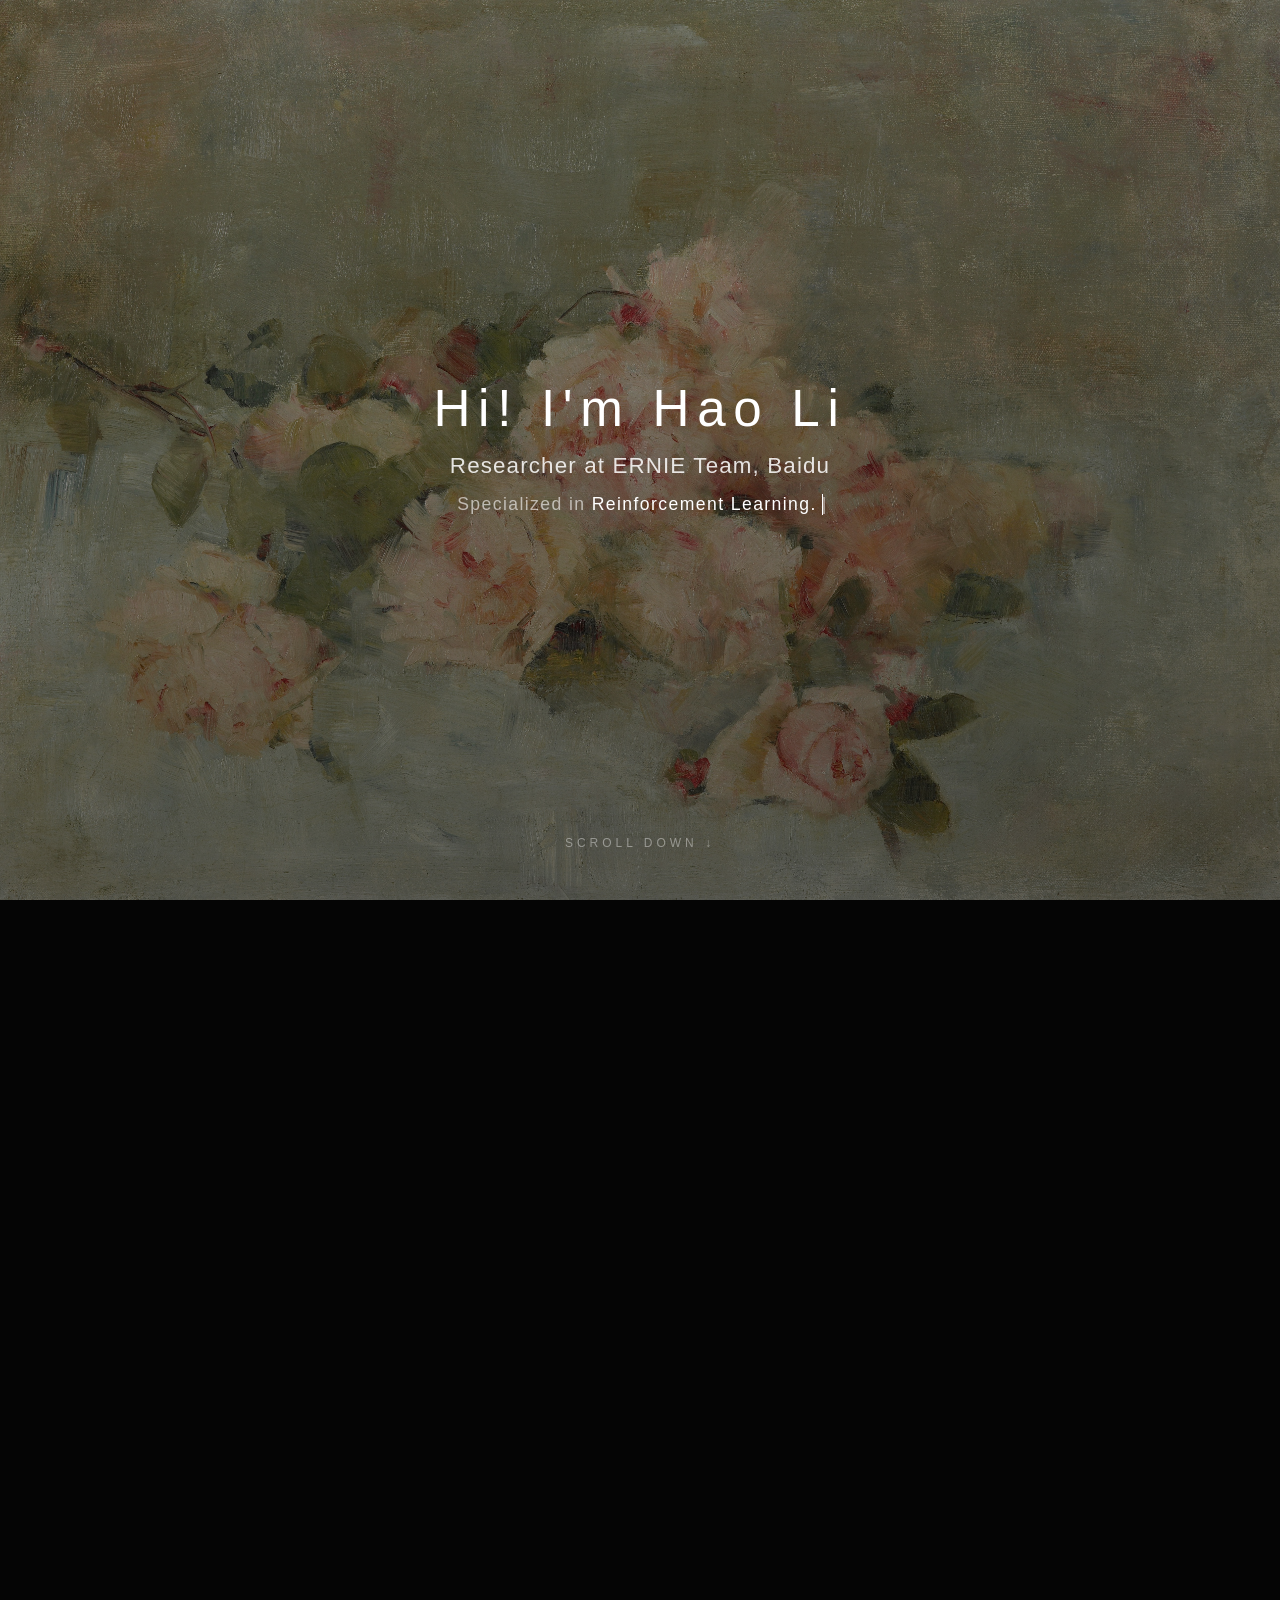
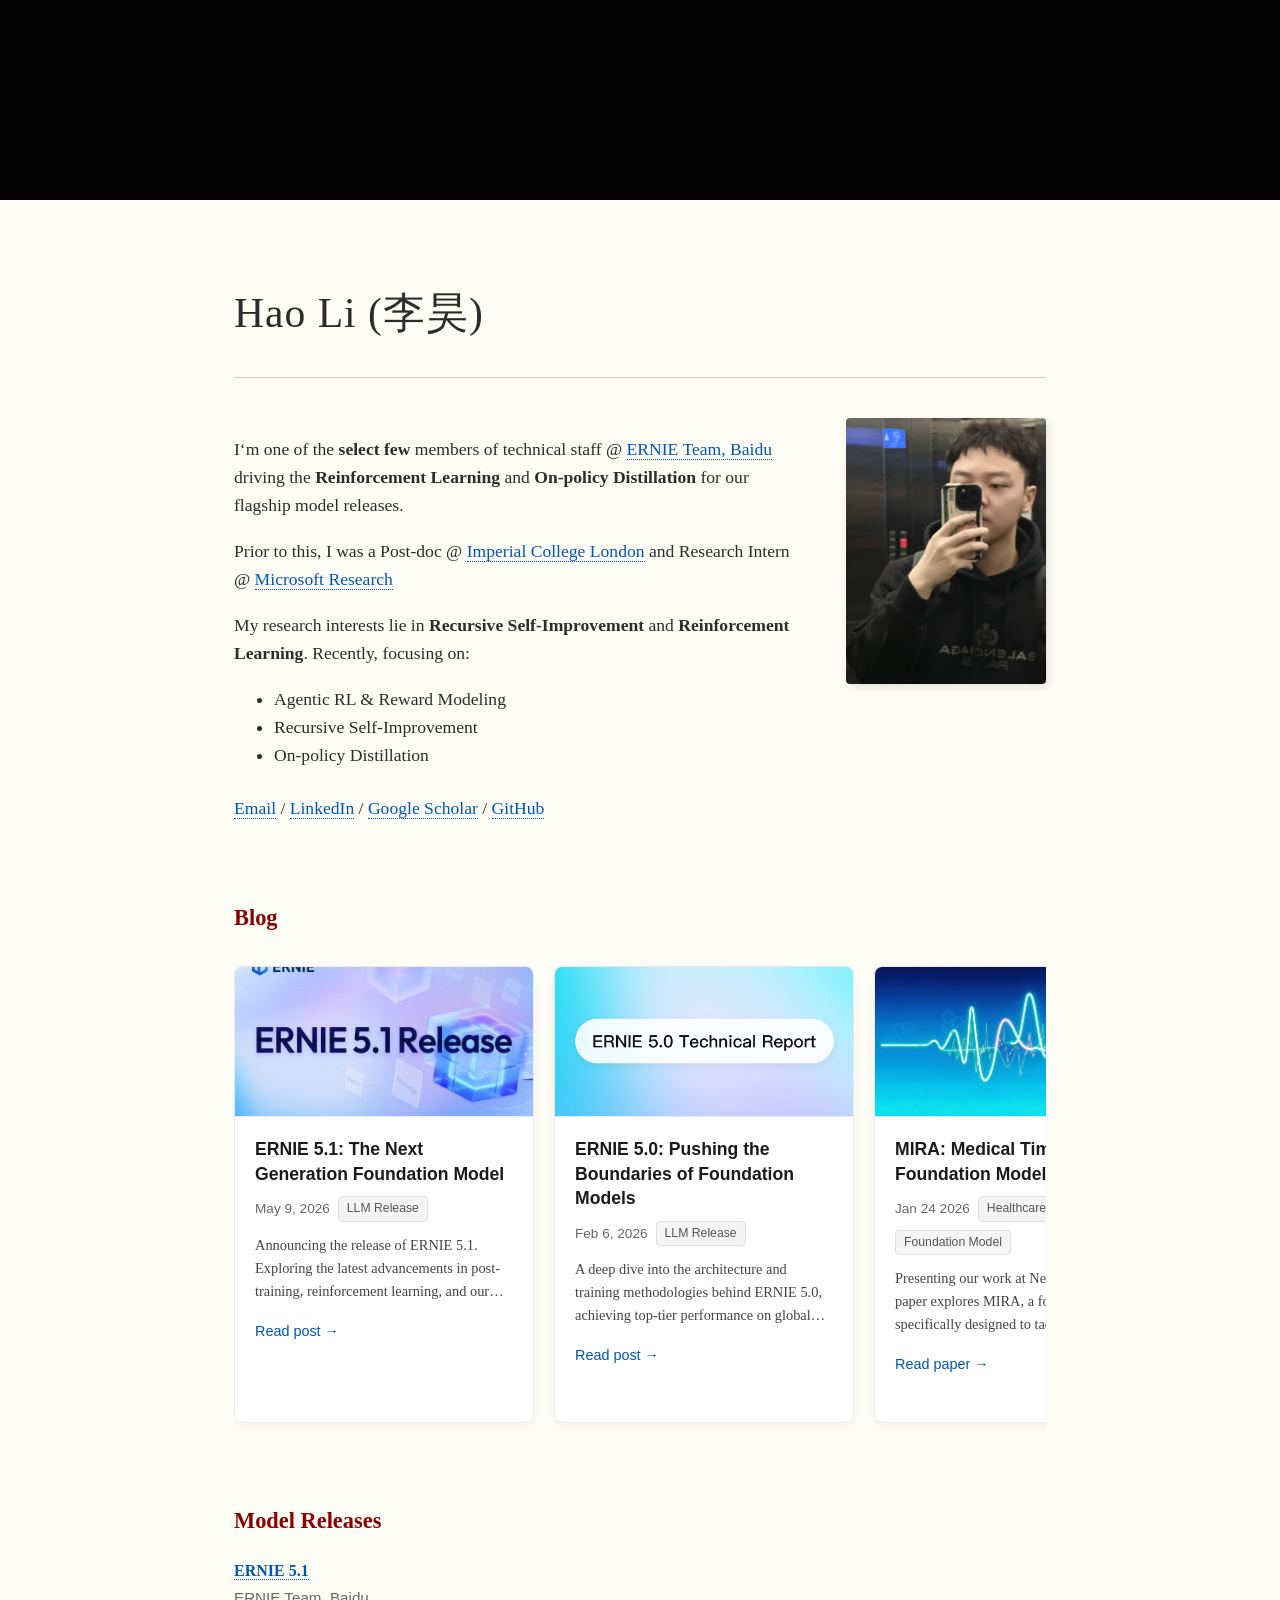
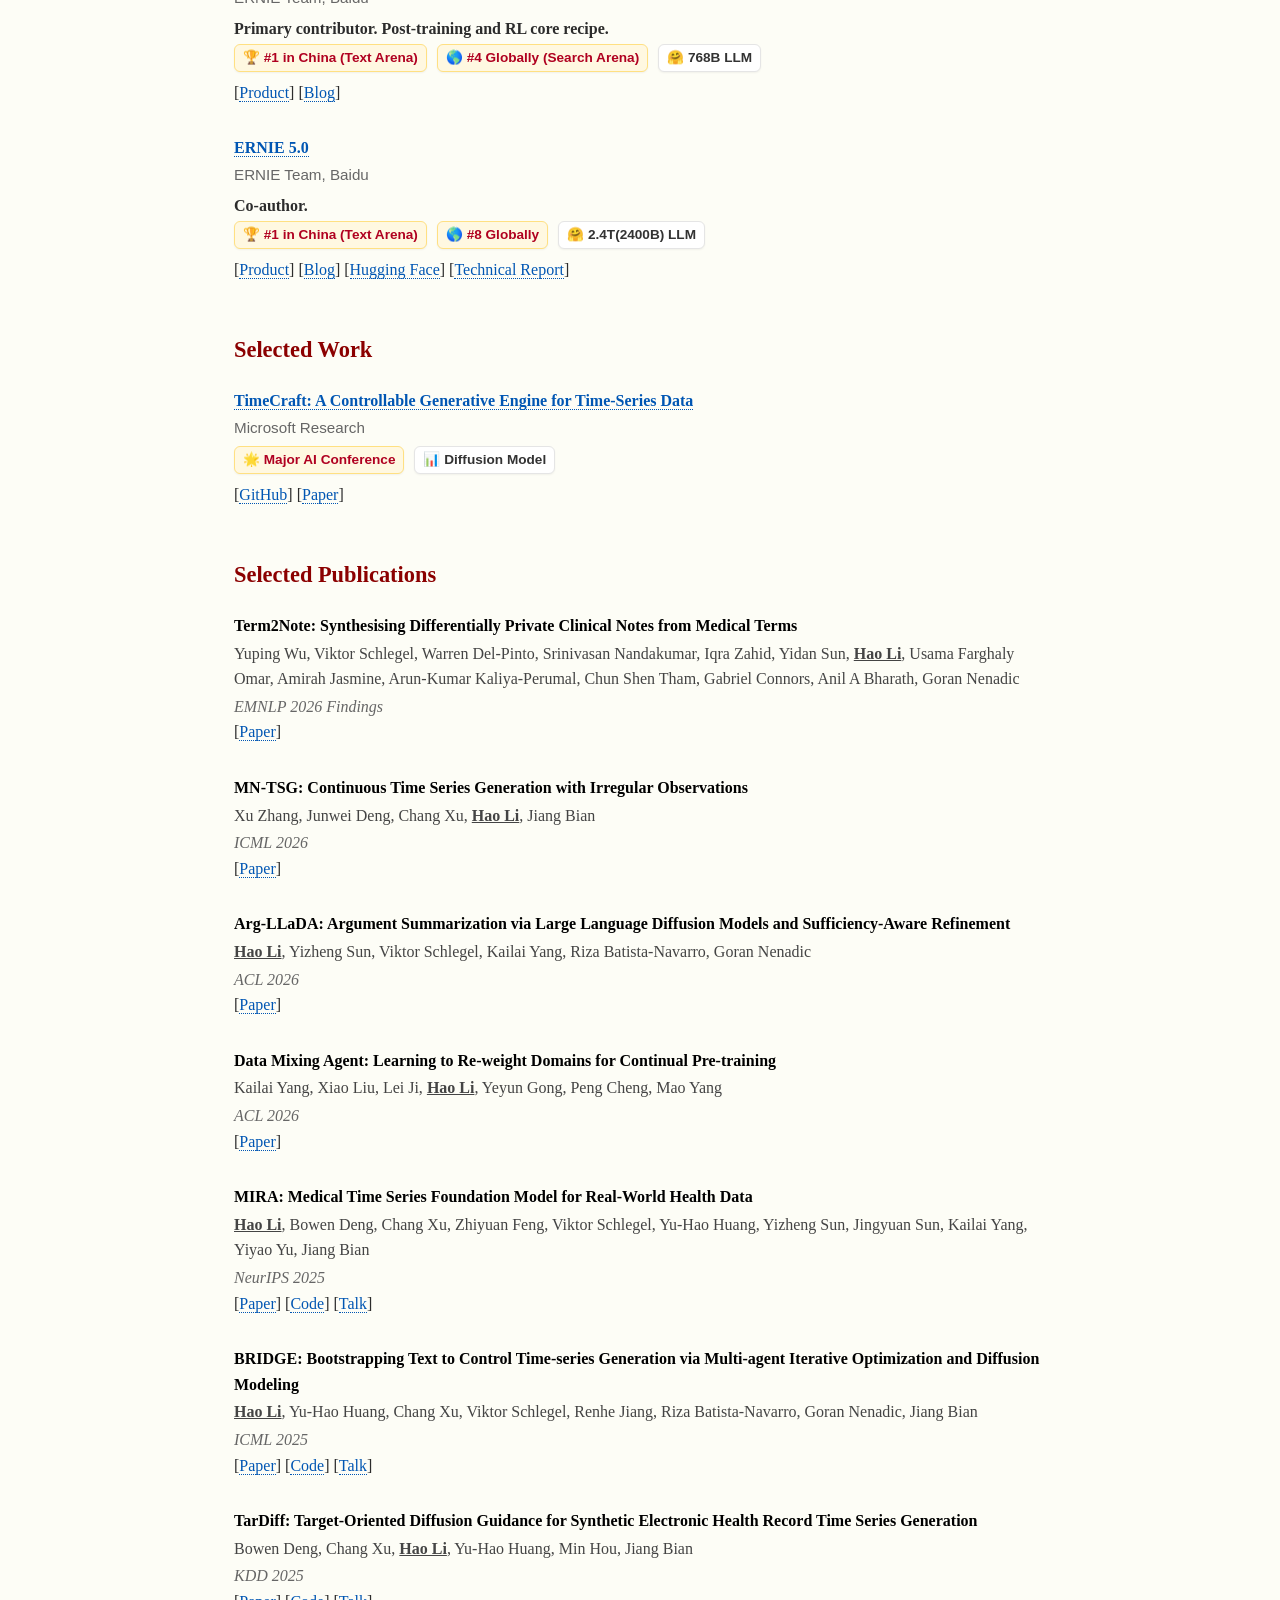
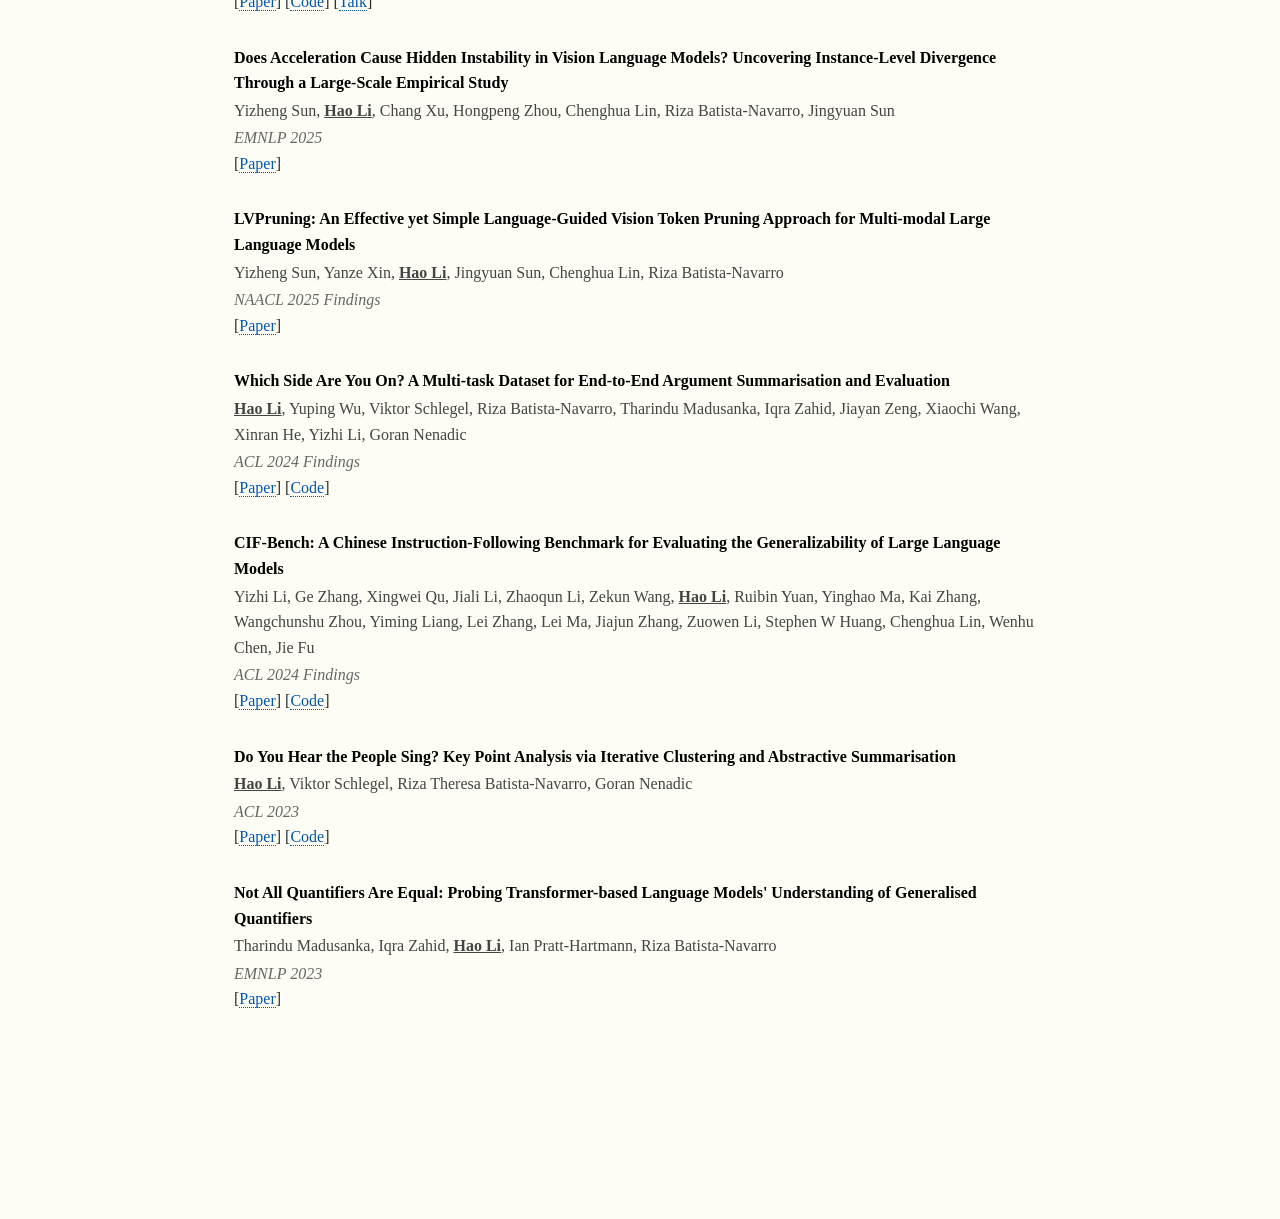
<file: index.html>
<!DOCTYPE html>
<html lang="zh-CN">
<head>
    <meta charset="UTF-8">
    <meta name="viewport" content="width=device-width, initial-scale=1.0">
    <title>Hao Li - Researcher</title>
    
    <style>
        /* =========================================
           1. 全局设计规范 (Inter 现代字体)
           ========================================= */
        * { box-sizing: border-box; }
        
        html, body {
            margin: 0; padding: 0;
            width: 100%;
            background-color: #050505; 
            font-family: 'Inter', -apple-system, BlinkMacSystemFont, "Segoe UI", Roboto, sans-serif;
            scroll-behavior: smooth;
        }

        /* =========================================
           2. 引导页背景 (固定艺术底图)
           ========================================= */
        .art-background {
            position: fixed;
            top: 0; left: 0;
            width: 100vw; height: 100vh;
            /* 👇 核心修复：把 -1 改成 1，确保它在黑色背景之上 */
            z-index: 1; 
            background-image: linear-gradient(rgba(0,0,0,0.3), rgba(0,0,0,0.5)), 
                              url('./attached/museum-of-new-zealand-te-papa-tongarewa-e-3PPyd1U2g-unsplash.jpg');
            background-size: cover;
            background-position: center;
            background-repeat: no-repeat;
        }

        /* =========================================
           3. 引导页文字 (精致居中排版)
           ========================================= */
        #hero {
            height: 100vh;
            width: 100%;
            display: flex;
            flex-direction: column;
            justify-content: center;
            align-items: center;
            text-align: center;
            color: #ffffff;
            position: relative;
            /* 👇 核心修复：文字图层设为 2，确保在画之上 */
            z-index: 2; 
        }

        #hero h1 {
            font-size: clamp(2rem, 5vw, 3.2rem); 
            font-weight: 300;
            letter-spacing: 0.15em;
            margin: 0 0 15px 0;
            text-transform: none;
        }

        .role-text {
            font-size: clamp(1rem, 2vw, 1.4rem);
            color: rgba(255, 255, 255, 0.85);
            margin-bottom: 15px;
            font-weight: 300;
            letter-spacing: 0.05em;
        }

        .subtitle-container {
            font-size: clamp(0.9rem, 1.8vw, 1.1rem);
            color: rgba(255, 255, 255, 0.6);
            font-weight: 300;
            height: 1.5em;
            letter-spacing: 0.08em;
        }

        #typewriter-text {
            color: #fff;
            font-weight: 500;
        }

        .cursor {
            display: inline-block;
            width: 1px;
            background-color: #fff;
            margin-left: 5px;
            animation: blink 0.8s infinite;
        }

        @keyframes blink { 50% { opacity: 0; } }

        .scroll-indicator {
            position: absolute;
            bottom: 50px;
            left: 50%;
            transform: translateX(-50%);
            color: rgba(255, 255, 255, 0.4);
            font-size: 0.75rem;
            letter-spacing: 4px;
            text-transform: uppercase;
            animation: bounce 2s infinite;
        }

        @keyframes bounce {
            0%, 20%, 50%, 80%, 100% { transform: translate(-50%, 0); }
            40% { transform: translate(-50%, -10px); }
            60% { transform: translate(-50%, -5px); }
        }

        /* =========================================
           4. 全量学术内容层 (回归经典 Georgia 字体)
           ========================================= */
        #scroll-placeholder { height: 100vh; }

        #main-content {
            position: relative;
            /* 👇 保持 10，往下滑时完美盖住下面的 1 和 2 */
            z-index: 10;
            background-color: #fdfdf6; 
            min-height: 100vh;
            box-shadow: 0 -15px 40px rgba(0,0,0,0.15);
        }

        .content-inner {
            font-family: 'Georgia', 'Times New Roman', Times, serif;
            color: #2c2c2c;
            line-height: 1.6;
            max-width: 860px; 
            margin: 0 auto; 
            padding: 80px 24px 100px 24px; 
        }

        .content-inner a {
            color: #0056b3; 
            text-decoration: none;
            border-bottom: 1px dotted #0056b3;
        }
        .content-inner a:hover { border-bottom: 1px solid #0056b3; }

        .name-header { margin-bottom: 30px; }
        .name-header h1 {
            font-size: 2.6em;
            font-weight: normal;
            margin: 0;
            letter-spacing: 1px;
        }

        .separator {
            border: 0;
            height: 1px;
            background-color: #ccc;
            margin-bottom: 40px;
        }

        .bio-container {
            display: flex;
            align-items: flex-start;
            gap: 50px;
            margin-bottom: 60px;
        }

        .bio-text { flex: 1; font-size: 1.1em; }
        .profile-photo {
            width: 200px; height: auto; border-radius: 4px;
            box-shadow: 3px 3px 8px rgba(0,0,0,0.1); flex-shrink: 0;
        }

        @media (max-width: 768px) {
            .bio-container { flex-direction: column-reverse; align-items: center; text-align: center; }
            .profile-photo { margin-bottom: 20px; width: 160px; }
        }

        .content-inner h2 {
            font-size: 1.4em; font-weight: bold; margin-top: 50px;
            margin-bottom: 20px; color: #8b0000; 
        }

        .work-institution { font-size: 0.95em; color: #666; margin-top: 2px; margin-bottom: 6px; font-family: 'Inter', sans-serif; }
        .stat-badge {
            display: inline-block; padding: 2px 8px; margin-right: 6px; margin-bottom: 4px;
            font-size: 0.85em; font-weight: 600; color: #333; background-color: #fff;
            border: 1px solid #e5e5e5; border-radius: 6px; box-shadow: 0 1px 2px rgba(0,0,0,0.05); 
            font-family: 'Inter', sans-serif;
        }
        .badge-highlight { background-color: #fff8e1; border-color: #ffe082; color: #b00020; }
        .badge-blue { background-color: #f0f7ff; border-color: #cce5ff; color: #004085; }
        .badge-green { background-color: #e6f4ea; border-color: #ceead6; color: #137333; }

        .icon-svg { width: 14px; height: 14px; fill: currentColor; vertical-align: -2px; margin-right: 4px; }
        .paper { margin-bottom: 30px; }
        .paper-title { font-weight: bold; color: #000; }
        .paper-authors { color: #444; margin-top: 2px; }
        .paper-venue { font-style: italic; color: #666; margin-top: 2px; }
        .me { text-decoration: underline; font-weight: 600; }

        /* =========================================
           5. 博客卡片区设计规范 (横向滑动)
           ========================================= */
        .blog-carousel {
            display: flex;
            overflow-x: auto;
            gap: 20px;
            padding: 10px 0 30px 0;
            /* 开启滚动吸附，滑动更平滑 */
            scroll-snap-type: x mandatory;
            /* 隐藏滚动条但保留功能 (Chrome/Safari/Edge) */
            -ms-overflow-style: none; 
            scrollbar-width: none; 
        }
        .blog-carousel::-webkit-scrollbar {
            display: none; 
        }

        .blog-card {
            /* 每张卡片固定宽度，保证能露出版边提示可滑动 */
            flex: 0 0 300px; 
            scroll-snap-align: start;
            border: 1px solid #eaeaea;
            border-radius: 8px;
            background: #fff;
            overflow: hidden;
            box-shadow: 0 4px 12px rgba(0,0,0,0.04);
            transition: transform 0.2s ease, box-shadow 0.2s ease;
            display: flex;
            flex-direction: column;
        }
        .blog-card:hover {
            transform: translateY(-5px);
            box-shadow: 0 8px 24px rgba(0,0,0,0.08);
        }

        .blog-card-image {
            width: 100%;
            height: 150px;
            object-fit: cover;
            border-bottom: 1px solid #eaeaea;
            background-color: #f5f5f5; /* 图片未加载时的底色 */
        }

        .blog-card-content {
            padding: 20px;
            flex-grow: 1;
            display: flex;
            flex-direction: column;
        }

        .blog-card-title {
            font-size: 1.1em;
            font-weight: bold;
            margin: 0 0 10px 0;
            line-height: 1.4;
            font-family: 'Inter', sans-serif;
        }
        
        /* 覆盖全局 a 标签的下划线样式 */
        .content-inner .blog-card-title a {
            color: #1a1a1a;
            border-bottom: none;
            text-decoration: none;
        }
        .content-inner .blog-card-title a:hover {
            color: #0056b3;
        }

        .blog-meta {
            color: #666;
            font-size: 0.85em;
            margin-bottom: 12px;
            font-family: 'Inter', sans-serif;
            display: flex;
            align-items: center;
            flex-wrap: wrap;
            gap: 8px;
        }

        .blog-tag {
            display: inline-block;
            padding: 2px 8px;
            background-color: #f5f5f5;
            border: 1px solid #e0e0e0;
            border-radius: 4px;
            color: #555;
            font-size: 0.9em;
        }

        .blog-card-excerpt {
            color: #444;
            font-size: 0.9em;
            line-height: 1.6;
            margin-bottom: 15px;
            /* 限制摘要行数为3行，多出部分显示省略号 */
            display: -webkit-box;
            -webkit-line-clamp: 3; 
            -webkit-box-orient: vertical;
            overflow: hidden;
        }
        
        .blog-read-more a {
            margin-top: auto;
            font-size: 0.9em;
            font-family: 'Inter', sans-serif;
            font-weight: 500;
            border-bottom: none !important;
        }
        
        @media (max-width: 768px) {
            .blog-card {
                flex: 0 0 260px; /* 移动端卡片稍微变窄 */
            }
        }
    </style>
</head>
<body>

    <div class="art-background"></div>

    <section id="hero">
        <h1>Hi! I'm Hao Li</h1>
        <div class="role-text">Researcher at ERNIE Team, Baidu</div>
        <div class="subtitle-container">
            Specialized in <span id="typewriter-text"></span><span class="cursor">|</span>
        </div>
        <div class="scroll-indicator">Scroll Down ↓</div>
    </section>

    <div id="scroll-placeholder"></div>

    <section id="main-content">
        <div class="content-inner">
            
            <div class="name-header"><h1>Hao Li (李昊)</h1></div>
            <hr class="separator">

            <div class="bio-container">
                <div class="bio-text">
                    <p style="margin-top: 0;"><p>I‘m one of the <b>select few</b> members of technical staff @ <a href="https://ernie.baidu.com/">ERNIE Team, Baidu</a> driving the <b>Reinforcement Learning</b> and <b>On-policy Distillation</b> for our flagship model releases.</p>
                    <p>Prior to this, I was a Post-doc @ <a href="https://www.imperial.ac.uk/">Imperial College London</a> and Research Intern @ <a href="https://www.microsoft.com/en-us/research/lab/microsoft-research-asia-zh-cn/">Microsoft Research</a></p>
                    <p>My research interests lie in <b>Recursive Self-Improvement</b> and <b>Reinforcement Learning</b>. Recently, focusing on:</p>
                    <ul><li>Agentic RL & Reward Modeling</li><li>Recursive Self-Improvement</li><li>On-policy Distillation</li></ul>
                    <p style="margin-top: 25px;">
                        <a href="mailto:lihao950220@hotmail.com">Email</a> / <a href="https://www.linkedin.com/in/haoli-harry/">LinkedIn</a> / 
                        <a href="https://scholar.google.com/citations?user=yZjmYegAAAAJ&hl=en">Google Scholar</a> / <a href="https://github.com/HaoBytes">GitHub</a>
                    </p>
                </div>
                <img src="attached/myself.jpg" alt="My Photo" class="profile-photo">
            </div>

            <h2>Blog</h2>
            
            <div class="blog-carousel">
                <div class="blog-card">
                    <img src="attached/images/eb5.1_cover.png" alt="ERNIE 5.1 Release" class="blog-card-image">
                    <div class="blog-card-content">
                        <h3 class="blog-card-title">
                            <a href="https://yiyan.baidu.com/blog/posts/ernie-5.1-0508-release/" target="_blank">ERNIE 5.1: The Next Generation Foundation Model</a>
                        </h3>
                        <div class="blog-meta">
                            <span>May 9, 2026</span>
                            <span class="blog-tag">LLM Release</span>
                        </div>
                        <div class="blog-card-excerpt">
                            Announcing the release of ERNIE 5.1. Exploring the latest advancements in post-training, reinforcement learning, and our continued scaling efforts.
                        </div>
                        <div class="blog-read-more">
                            <a href="https://yiyan.baidu.com/blog/posts/ernie-5.1-0508-release/" target="_blank">Read post →</a>
                        </div>
                    </div>
                </div>

                <div class="blog-card">
                    <img src="attached/images/eb5_cover.png" alt="ERNIE 5.0 Post" class="blog-card-image">
                    <div class="blog-card-content">
                        <h3 class="blog-card-title">
                            <a href="https://yiyan.baidu.com/blog/posts/ernie5.0/" target="_blank">ERNIE 5.0: Pushing the Boundaries of Foundation Models</a>
                        </h3>
                        <div class="blog-meta">
                            <span>Feb 6, 2026</span>
                            <span class="blog-tag">LLM Release</span>
                        </div>
                        <div class="blog-card-excerpt">
                            A deep dive into the architecture and training methodologies behind ERNIE 5.0, achieving top-tier performance on global benchmarks through advanced reinforcement learning techniques.
                        </div>
                        <div class="blog-read-more">
                            <a href="https://yiyan.baidu.com/blog/posts/ernie5.0/" target="_blank">Read post →</a>
                        </div>
                    </div>
                </div>

                <div class="blog-card">
                    <img src="attached/images/mira_cover.jpg" alt="MIRA Paper" class="blog-card-image">
                    <div class="blog-card-content">
                        <h3 class="blog-card-title">
                            <a href="https://proceedings.neurips.cc/paper_files/paper/2025/hash/8e12ba543adc673da5b89c9311fcf72c-Abstract-Conference.html" target="_blank">MIRA: Medical Time Series Foundation Model</a>
                        </h3>
                        <div class="blog-meta">
                            <span>Jan 24 2026</span>
                            <span class="blog-tag">Healthcare AI</span>
                            <span class="blog-tag">Foundation Model</span>
                        </div>
                        <div class="blog-card-excerpt">
                            Presenting our work at NeurIPS 2025. This paper explores MIRA, a foundation model specifically designed to tackle the complexities of real-world medical time-series data and electronic health records.
                        </div>
                        <div class="blog-read-more">
                            <a href="https://proceedings.neurips.cc/paper_files/paper/2025/hash/8e12ba543adc673da5b89c9311fcf72c-Abstract-Conference.html" target="_blank">Read paper →</a>
                        </div>
                    </div>
                </div>

                <div class="blog-card">
                    <img src="attached/images/timecraft_cover.png" alt="TimeCraft Article" class="blog-card-image">
                    <div class="blog-card-content">
                        <h3 class="blog-card-title">
                            <a href="https://www.microsoft.com/en-us/research/articles/timecraft-a-universal-framework-for-time-series-generation/" target="_blank">TimeCraft: A Universal Framework for Time-Series Generation</a>
                        </h3>
                        <div class="blog-meta">
                            <span>Aug 4 2025</span>
                            <span class="blog-tag">Time-Series</span>
                            <span class="blog-tag">Generative AI</span>
                        </div>
                        <div class="blog-card-excerpt">
                            Introducing TimeCraft, a controllable generative engine for universal time-series data. Exploring the core architecture and its impact on modeling real-world sequential data.
                        </div>
                        <div class="blog-read-more">
                            <a href="https://www.microsoft.com/en-us/research/articles/timecraft-a-universal-framework-for-time-series-generation/" target="_blank">Read article →</a>
                        </div>
                    </div>
                </div>

            </div>

            <h2>Model Releases</h2>
            <div class="paper">
                <div class="paper-title"><a href="https://yiyan.baidu.com/blog/posts/ernie-5.1-0508-release/">ERNIE 5.1</a></div>
                <div class="work-institution">ERNIE Team, Baidu</div>
                <div><strong>Primary contributor. Post-training and RL core recipe.</strong> </div>
                <div style="margin-top: 2px;">
                    <span class="stat-badge badge-highlight">🏆 #1 in China (Text Arena)</span>
                    <span class="stat-badge badge-highlight">🌎 #4 Globally (Search Arena)</span>
                    <span class="stat-badge">🤗 768B LLM</span>
                </div>
                <div style="margin-top: 4px;">
                    [<a href="https://yiyan.baidu.com">Product</a>] [<a href="https://yiyan.baidu.com/blog/posts/ernie-5.1-0508-release/">Blog</a>]
                </div>
            </div>
            
            <div class="paper">
                <div class="paper-title"><a href="https://ernie.baidu.com/blog/posts/ernie-5.0-0110-release-on-lmarena/">ERNIE 5.0</a></div>
                <div class="work-institution">ERNIE Team, Baidu</div>
                <div><strong>Co-author.</strong> </div>
                <div style="margin-top: 2px;">
                    <span class="stat-badge badge-highlight">🏆 #1 in China (Text Arena) </span>
                    <span class="stat-badge badge-highlight">🌎 #8 Globally</span>
                    <span class="stat-badge">🤗 2.4T(2400B) LLM</span>
                </div>
                <div style="margin-top: 4px;">
                    [<a href="https://ernie.baidu.com/">Product</a>] [<a href="https://ernie.baidu.com/blog/posts/ernie-5.0-0110-release-on-lmarena/">Blog</a>] [<a href="https://huggingface.co/papers/2602.04705">Hugging Face</a>] [<a href="https://www.arxiv.org/pdf/2602.04705">Technical Report</a>]
                </div>
            </div>
            
            <h2>Selected Work</h2>
            
            <div class="paper">
                <div class="paper-title"><a href="https://github.com/microsoft/TimeCraft">TimeCraft: A Controllable Generative Engine for Time-Series Data</a></div>
                <div class="work-institution">Microsoft Research</div>
                <div style="margin-top: 2px;">
                    <span class="stat-badge badge-highlight">🌟 Major AI Conference</span>
                    <span class="stat-badge">📊 Diffusion Model</span>
                </div>
                <div style="margin-top: 4px;">
                    [<a href="#">GitHub</a>] [<a href="#">Paper</a>]
                </div>
            </div>

            <h2>Selected Publications</h2>

            <div class="paper">
                <div class="paper-title">Term2Note: Synthesising Differentially Private Clinical Notes from Medical Terms</div>
                <div class="paper-authors">Yuping Wu, Viktor Schlegel, Warren Del-Pinto, Srinivasan Nandakumar, Iqra Zahid, Yidan Sun, <span class="me">Hao Li</span>, Usama Farghaly Omar, Amirah Jasmine, Arun-Kumar Kaliya-Perumal, Chun Shen Tham, Gabriel Connors, Anil A Bharath, Goran Nenadic</div>
                <div class="paper-venue">EMNLP 2026 Findings</div>
                <div>[<a href="https://arxiv.org/abs/2509.10882">Paper</a>]</div> 
            </div>

             <div class="paper">
                <div class="paper-title">MN-TSG: Continuous Time Series Generation with Irregular Observations</div>
                <div class="paper-authors">Xu Zhang, Junwei Deng, Chang Xu, <span class="me">Hao Li</span>, Jiang Bian</div>
                <div class="paper-venue">ICML 2026</div>
                <div>[<a href="https://arxiv.org/abs/2601.13534">Paper</a>]</div> 
            </div>

            <div class="paper">
                <div class="paper-title">Arg-LLaDA: Argument Summarization via Large Language Diffusion Models and Sufficiency-Aware Refinement</div>
                <div class="paper-authors"><span class="me">Hao Li</span>, Yizheng Sun, Viktor Schlegel, Kailai Yang, Riza Batista-Navarro, Goran Nenadic</div>
                <div class="paper-venue">ACL 2026</div>
                <div>[<a href="https://arxiv.org/abs/2507.19081">Paper</a>]</div> 
            </div>

            <div class="paper">
                <div class="paper-title">Data Mixing Agent: Learning to Re-weight Domains for Continual Pre-training</div>
                <div class="paper-authors">Kailai Yang, Xiao Liu, Lei Ji, <span class="me">Hao Li</span>, Yeyun Gong, Peng Cheng, Mao Yang</div>
                <div class="paper-venue">ACL 2026</div>
                <div>[<a href="https://arxiv.org/abs/2507.15640">Paper</a>]</div>
            </div>

            <div class="paper">
                <div class="paper-title">MIRA: Medical Time Series Foundation Model for Real-World Health Data</div>
                <div class="paper-authors"><span class="me">Hao Li</span>, Bowen Deng, Chang Xu, Zhiyuan Feng, Viktor Schlegel, Yu-Hao Huang, Yizheng Sun, Jingyuan Sun, Kailai Yang, Yiyao Yu, Jiang Bian</div>
                <div class="paper-venue">NeurIPS 2025</div>
                <div>[<a href="https://arxiv.org/abs/2506.07584">Paper</a>] [<a href="https://github.com/microsoft/MIRA">Code</a>] [<a href="https://neurips.cc/virtual/2025/loc/san-diego/poster/119424">Talk</a>]</div>
            </div>
            
            <div class="paper">
                <div class="paper-title">BRIDGE: Bootstrapping Text to Control Time-series Generation via Multi-agent Iterative Optimization and Diffusion Modeling</div>
                <div class="paper-authors"><span class="me">Hao Li</span>, Yu-Hao Huang, Chang Xu, Viktor Schlegel, Renhe Jiang, Riza Batista-Navarro, Goran Nenadic, Jiang Bian</div>
                <div class="paper-venue">ICML 2025</div>
                <div>[<a href="https://arxiv.org/pdf/2503.02445">Paper</a>] [<a href="https://github.com/microsoft/TimeCraft">Code</a>] [<a href="https://icml.cc/virtual/2025/poster/43728">Talk</a>]</div>
            </div>
            
            <div class="paper">
                <div class="paper-title">TarDiff: Target-Oriented Diffusion Guidance for Synthetic Electronic Health Record Time Series Generation</div>
                <div class="paper-authors">Bowen Deng, Chang Xu, <span class="me">Hao Li</span>, Yu-Hao Huang, Min Hou, Jiang Bian</div>
                <div class="paper-venue">KDD 2025</div>
                <div>[<a href="https://arxiv.org/pdf/2504.17613">Paper</a>] [<a href="https://github.com/microsoft/TimeCraft">Code</a>] [<a href="https://www.youtube.com/watch?v=tOxo9fGaYhg">Talk</a>]</div>
            </div>
            
            <div class="paper">
                <div class="paper-title">Does Acceleration Cause Hidden Instability in Vision Language Models? Uncovering Instance-Level Divergence Through a Large-Scale Empirical Study</div>
                <div class="paper-authors">Yizheng Sun, <span class="me">Hao Li</span>, Chang Xu, Hongpeng Zhou, Chenghua Lin, Riza Batista-Navarro, Jingyuan Sun</div>
                <div class="paper-venue">EMNLP 2025</div>
                <div>[<a href="https://arxiv.org/abs/2503.06794">Paper</a>]</div>
            </div>
            
            <div class="paper">
                <div class="paper-title">LVPruning: An Effective yet Simple Language-Guided Vision Token Pruning Approach for Multi-modal Large Language Models</div>
                <div class="paper-authors">Yizheng Sun, Yanze Xin, <span class="me">Hao Li</span>, Jingyuan Sun, Chenghua Lin, Riza Batista-Navarro</div>
                <div class="paper-venue">NAACL 2025 Findings</div>
                <div>[<a href="https://arxiv.org/abs/2501.13652">Paper</a>]</div>
            </div>
            
            <div class="paper">
                <div class="paper-title">Which Side Are You On? A Multi-task Dataset for End-to-End Argument Summarisation and Evaluation</div>
                <div class="paper-authors"><span class="me">Hao Li</span>, Yuping Wu, Viktor Schlegel, Riza Batista-Navarro, Tharindu Madusanka, Iqra Zahid, Jiayan Zeng, Xiaochi Wang, Xinran He, Yizhi Li, Goran Nenadic</div>
                <div class="paper-venue">ACL 2024 Findings</div>
                <div>[<a href="https://arxiv.org/abs/2406.03151">Paper</a>] [<a href="https://github.com/HaoBytes/ArgSum-Dataset">Code</a>]</div>
            </div>
            
            <div class="paper">
                <div class="paper-title">CIF-Bench: A Chinese Instruction-Following Benchmark for Evaluating the Generalizability of Large Language Models</div>
                <div class="paper-authors">Yizhi Li, Ge Zhang, Xingwei Qu, Jiali Li, Zhaoqun Li, Zekun Wang, <span class="me">Hao Li</span>, Ruibin Yuan, Yinghao Ma, Kai Zhang, Wangchunshu Zhou, Yiming Liang, Lei Zhang, Lei Ma, Jiajun Zhang, Zuowen Li, Stephen W Huang, Chenghua Lin, Wenhu Chen, Jie Fu</div>
                <div class="paper-venue">ACL 2024 Findings</div>
                <div>[<a href="https://arxiv.org/abs/2402.13109">Paper</a>] [<a href="https://github.com/yizhilll/CIF-Bench">Code</a>]</div>
            </div>
            
            <div class="paper">
                <div class="paper-title">Do You Hear the People Sing? Key Point Analysis via Iterative Clustering and Abstractive Summarisation</div>
                <div class="paper-authors"><span class="me">Hao Li</span>, Viktor Schlegel, Riza Theresa Batista-Navarro, Goran Nenadic</div>
                <div class="paper-venue">ACL 2023</div>
                <div>[<a href="https://arxiv.org/abs/2305.16000">Paper</a>] [<a href="https://github.com/HaoBytes/KeyPoint-Analysis">Code</a>]</div>
            </div>
            
            <div class="paper">
                <div class="paper-title">Not All Quantifiers Are Equal: Probing Transformer-based Language Models' Understanding of Generalised Quantifiers</div>
                <div class="paper-authors">Tharindu Madusanka, Iqra Zahid, <span class="me">Hao Li</span>, Ian Pratt-Hartmann, Riza Batista-Navarro</div>
                <div class="paper-venue">EMNLP 2023</div>
                <div>[<a href="https://aclanthology.org/2023.emnlp-main.536/">Paper</a>]</div>
            </div>

            <br><br><br>
        </div>
    </section>

    <script>
        const words = ["Reinforcement Learning.", "Training-Inference Mismatch.", "On-policy Distillation."];
        let wordIdx = 0, charIdx = 0, isDeleting = false;
        const typeTarget = document.getElementById("typewriter-text");

        function typeLoop() {
            const currentWord = words[wordIdx % words.length];
            const displayStr = isDeleting 
                ? currentWord.substring(0, charIdx - 1) 
                : currentWord.substring(0, charIdx + 1);
            
            typeTarget.innerText = displayStr;
            charIdx = isDeleting ? charIdx - 1 : charIdx + 1;

            let speed = isDeleting ? 40 : 100;

            if (!isDeleting && charIdx === currentWord.length) {
                speed = 2000; isDeleting = true;
            } else if (isDeleting && charIdx === 0) {
                isDeleting = false; wordIdx++; speed = 500;
            }
            setTimeout(typeLoop, speed);
        }
        typeLoop();
    </script>
</body>
</html>
</file>
